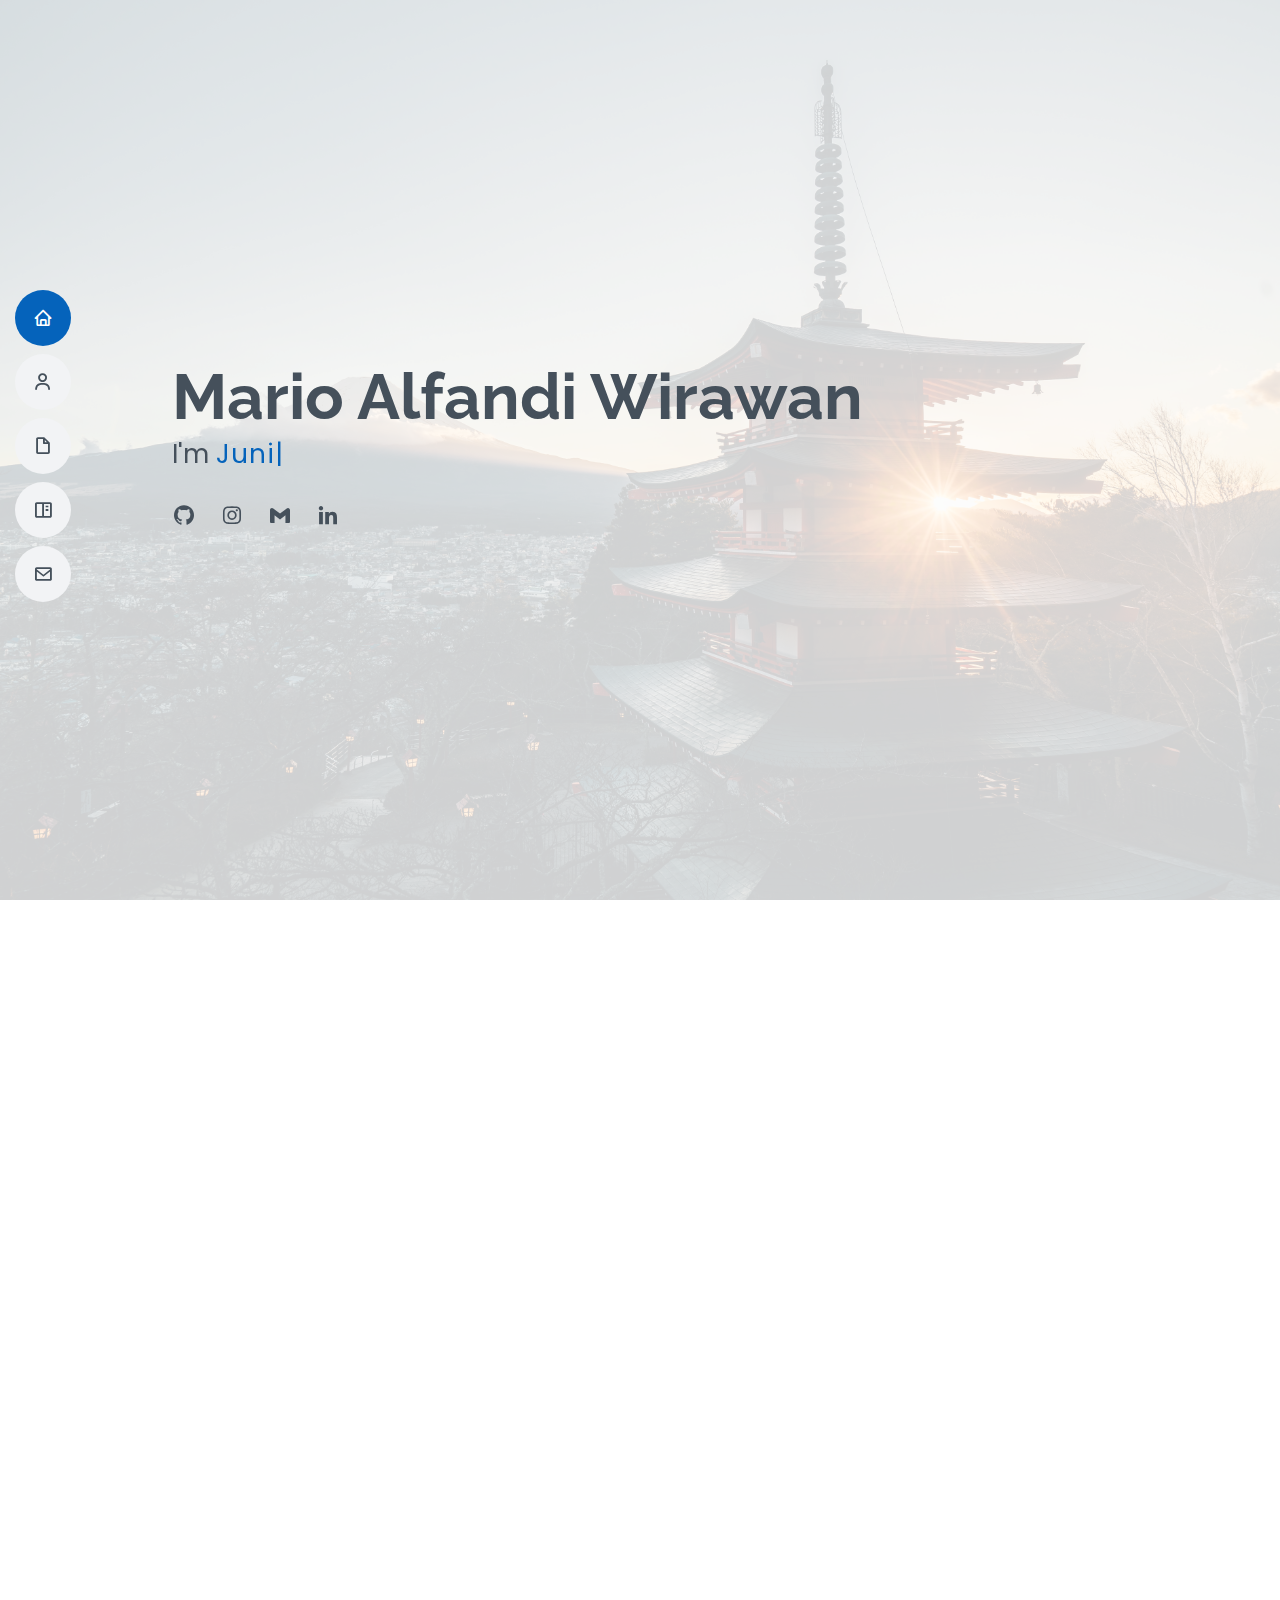
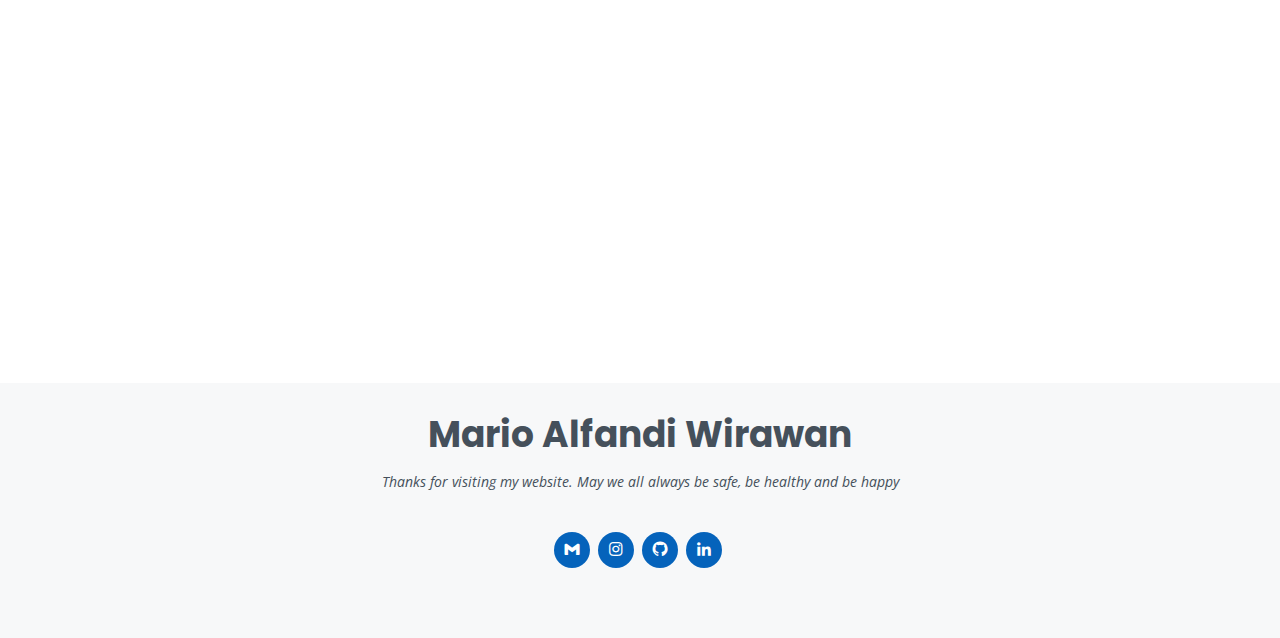
<file: www/index.html>
<!DOCTYPE html>
<html lang="en">
  <head>
    <meta charset="utf-8" />
    <meta content="width=device-width, initial-scale=1.0" name="viewport" />

    <title>Mario's Portfolio</title>
    <meta content="" name="description" />
    <meta content="" name="keywords" />

    <!-- Favicons -->
    <link href="assets/img/favicon.png" rel="icon" />
    <link href="assets/img/apple-touch-icon.png" rel="apple-touch-icon" />

    <!-- Google Fonts -->
    <link href="https://fonts.googleapis.com/css?family=Open+Sans:300,300i,400,400i,600,600i,700,700i|Raleway:300,300i,400,400i,500,500i,600,600i,700,700i|Poppins:300,300i,400,400i,500,500i,600,600i,700,700i" rel="stylesheet" />

    <!-- Vendor CSS Files -->
    <link href="assets/vendor/aos/aos.css" rel="stylesheet" />
    <link href="assets/vendor/bootstrap/css/bootstrap.min.css" rel="stylesheet" />
    <link href="assets/vendor/bootstrap-icons/bootstrap-icons.css" rel="stylesheet" />
    <link href="assets/vendor/boxicons/css/boxicons.min.css" rel="stylesheet" />
    <link href="assets/vendor/glightbox/css/glightbox.min.css" rel="stylesheet" />
    <link href="assets/vendor/swiper/swiper-bundle.min.css" rel="stylesheet" />

    <!-- Template Main CSS File -->
    <link href="assets/css/style.css" rel="stylesheet" />

    <!-- =======================================================
  * Template Name: MyResume - v4.8.1
  * Template URL: https://bootstrapmade.com/free-html-bootstrap-template-my-resume/
  * Author: BootstrapMade.com
  * License: https://bootstrapmade.com/license/
  ======================================================== -->
  </head>

  <body>
    <!-- ======= Mobile nav toggle button ======= -->
    <!-- <button type="button" class="mobile-nav-toggle d-xl-none"><i class="bi bi-list mobile-nav-toggle"></i></button> -->
    <i class="bi bi-list mobile-nav-toggle d-xl-none"></i>
    <!-- ======= Header ======= -->
    <header id="header" class="d-flex flex-column justify-content-center">
      <nav id="navbar" class="navbar nav-menu">
        <ul>
          <li>
            <a href="#hero" class="nav-link scrollto active"><i class="bx bx-home"></i> <span>Home</span></a>
          </li>
          <li>
            <a href="#about" class="nav-link scrollto"><i class="bx bx-user"></i> <span>About</span></a>
          </li>
          <li>
            <a href="#resume" class="nav-link scrollto"><i class="bx bx-file-blank"></i> <span>Resume</span></a>
          </li>
          <li>
            <a href="#portfolio" class="nav-link scrollto"><i class="bx bx-book-content"></i> <span>Portfolio</span></a>
          </li>
          <!-- <li>
            <a href="#services" class="nav-link scrollto"><i class="bx bx-server"></i> <span>Services</span></a>
          </li> -->
          <li>
            <a href="#contact" class="nav-link scrollto"><i class="bx bx-envelope"></i> <span>Contact</span></a>
          </li>
        </ul>
      </nav>
      <!-- .nav-menu -->
    </header>
    <!-- End Header -->

    <!-- ======= Hero Section ======= -->
    <section id="hero" class="d-flex flex-column justify-content-center">
      <div class="container" data-aos="zoom-in" data-aos-delay="100">
        <h1>Mario Alfandi Wirawan</h1>
        <!-- <h4>Mario</h4> -->
        <p>I'm <span class="typed" data-typed-items="Junior Web Developer, Electrical Engineer"></span></p>
        <div class="social-links">
          <!-- <a href="#" class="twitter"><i class="bx bxl-twitter"></i></a> -->
          <a href="https://github.com/AlfandiMario" class="github" target="_blank" rel="noopener noreferrer"><i class="bx bxl-github" ></i></a>
          <a href="https://www.instagram.com/alfandi_mario/?hl=en" class="instagram" target="_blank" rel="noopener noreferrer"><i class="bx bxl-instagram"></i></a>
          <a href=mailto:"alfandimariow@gmail.com" class="gmail"><i class="bx bxl-gmail" target="_blank" rel="noopener noreferrer"></i></a>
          <a href="https://www.linkedin.com/in/mario-alfandi-wirawan-554054217/" class="linkedin" target="_blank" rel="noopener noreferrer"><i class="bx bxl-linkedin"></i></a>
        </div>
      </div>
    </section>
    <!-- End Hero -->

    <main id="main">
      <!-- ======= About Section ======= -->
      <section id="about" class="about">
        <div class="container" data-aos="fade-up">
          <div class="section-title">
            <h2>About</h2>
            <div class="flex">
              <img src="assets/img/profil2.jpg" class="img-fluid" alt="" style="border-radius: 100%; width: 25%" />
            </div>
            <div class="flex" style="margin-top: 3%">
              <p>
                I’m a 3rd year of Electrical Engineering student, specialized on Information and Communication Technology. Passionate entry level Web Developer and IoT (Internet of Things) Engineer so always excited to learn more and more.
              </p>
            </div>
            
          </div>
        </div>
      </section>

      <!-- ======= Skills Section ======= -->
      <!-- <section id="skills" class="skills section-bg">
        <div class="container" data-aos="fade-up">
          <div class="section-title">
            <h2>Skills</h2>
          </div>

          <div class="row skills-content">
            <div class="col-lg-6">
              <div class="progress">
                <span class="skill">HTML <i class="val">80%</i></span>
                <div class="progress-bar-wrap">
                  <div class="progress-bar" role="progressbar" aria-valuenow="80" aria-valuemin="0" aria-valuemax="100"></div>
                </div>
              </div>

              <div class="progress">
                <span class="skill">CSS <i class="val">75%</i></span>
                <div class="progress-bar-wrap">
                  <div class="progress-bar" role="progressbar" aria-valuenow="75" aria-valuemin="0" aria-valuemax="100"></div>
                </div>
              </div>

              <div class="progress">
                <span class="skill">JavaScript <i class="val">30%</i></span>
                <div class="progress-bar-wrap">
                  <div class="progress-bar" role="progressbar" aria-valuenow="30" aria-valuemin="0" aria-valuemax="100"></div>
                </div>
              </div>
            </div>

            <div class="col-lg-6">
              <div class="progress">
                <span class="skill">PHP (non OOP)<i class="val">70%</i></span>
                <div class="progress-bar-wrap">
                  <div class="progress-bar" role="progressbar" aria-valuenow="70" aria-valuemin="0" aria-valuemax="100"></div>
                </div>
              </div>

              <div class="progress">
                <span class="skill">Arduino IDE <i class="val">75%</i></span>
                <div class="progress-bar-wrap">
                  <div class="progress-bar" role="progressbar" aria-valuenow="80" aria-valuemin="0" aria-valuemax="100"></div>
                </div>
              </div>

              <div class="progress">
                <span class="skill">CorelDraw <i class="val">60%</i></span>
                <div class="progress-bar-wrap">
                  <div class="progress-bar" role="progressbar" aria-valuenow="55" aria-valuemin="0" aria-valuemax="100"></div>
                </div>
              </div>
            </div>
          </div>
        </div>
      </section> -->
      <!-- End Skills Section -->

      <!-- ======= Resume Section ======= -->
      <section id="resume" class="resume">
        <div class="container" data-aos="fade-up">
          <div class="section-title">
            <h2>Resume</h2>
          </div>

          <div class="row">
            <div class="col-lg-6">
              <h3 class="resume-title">Sumary</h3>
              <div class="resume-item pb-0">
                <h4>Mario Alfandi Wirawan</h4>
                <p><em></em></p>
                <ul>
                  <li>Surakarta, Indonesia</li>
                  <li>Age : 21</li>
                  <li style="font-style: italic">Long life learner</li>
                </ul>
              </div>

              <h3 class="resume-title">Education</h3>
              <div class="resume-item">
                <h4>Bachelor of Electrical Engineering</h4>
                <h5>2020 - Present</h5>
                <p><em>Sebelas Maret University</em></p>
                <p>Current GPA : 3.84 | Expected Graduation : 2024</p>
                <!-- <p>Major : Electrical Engineering</p>
                <p>Minor : Information and Communication Technology</p> -->
              </div>
              <div class="resume-item">
                <h4>SMA Negeri 1 Surakarta</h4>
                <h5>2017 - 2020</h5>
                <p><em>Surakarta</em></p>
                <p>Major : Mathematics and Science</p>
              </div>
              <h3 class="resume-title">Internship </h3>
              <div class="resume-item">
                <h4>Software Engineer Intern at PT. Indonesia Satu Tujuh</h4>
                <h5>Jan 2023 - Feb 2023</h5>
                <ul>
                  <li>Learn the process of developing mobile applications on Android and iOS with Flutter</li>
                  <li>Build Lane Detection System with Python and OpenCV</li>
                </ul>
              </div>
            </div>
            <div class="col-lg-6">
              <h3 class="resume-title">Project Experience</h3>
              <div class="resume-item">
                <h4>Smart Electrical Scooter Sebelas Maret (ESCOMAR)</h4>
                <h5>March - July 2022</h5>
                <p><em>Sebelas Maret University, Surakarta</em></p>
                <ul>
                  <li>Lead in the design, development, and implementation of the web-based monitoring system (Full Stack)</li>
                  <li>Research, design, and build electronics and IoT (Internet of Things) parts</li>
                  <!-- <li></li> -->
                </ul>
              </div>
              <div class="resume-item">
                <h4>UNS Care (Telemedicine)</h4>
                <h5>June - Aug 2022</h5>
                <p><em>Sebelas Maret University, Surakarta</em></p>
                <ul>
                  <li>Developed the website display (Front End)</li>
                  <li>Testing the UI / UX (User Interface and User Experience) of website</li>
                </ul>
              </div>
            </div>
          </div>
        </div>
      </section>
      <!-- End Resume Section -->

      <!-- ======= Portfolio Section ======= -->
      <section id="portfolio" class="portfolio section-bg">
        <div class="container" data-aos="fade-up">
          <div class="section-title">
            <h2>Recent Project</h2>
          </div>

          <div class="row">
            <div class="col-lg-12 d-flex justify-content-center" data-aos="fade-up" data-aos-delay="100">
              <ul id="portfolio-flters">
                <li data-filter="*" class="filter-active">All</li>
                <!-- <li data-filter=".filter-app">App</li> -->
                <li data-filter=".filter-card">Microcontroller</li>
                <li data-filter=".filter-web">Web</li>
              </ul>
            </div>
          </div>

          <div class="row portfolio-container" data-aos="fade-up" data-aos-delay="200">
            
            <div class="col-lg-4 col-md-6 portfolio-item filter-web">
              <div class="portfolio-wrap">
                <img src="assets/img/portfolio/escomar0.png" class="img-fluid" alt=""/>
                <div class="portfolio-info">
                  <a href="portfolio-details.html" class="portfolio-details-lightbox" data-glightbox="type: external"><h4>ESCOMAR (Smart Electrical Scooter)</h4></a>
                  <p>Web Monitoring</p>
                  <div class="portfolio-links">
                    <a href="assets\img\portfolio\escomar0.png" data-gallery="portfolioGallery" class="portfolio-lightbox" title=""><i class="bx bx-plus"></i></a>
                    <!-- <a href="portfolio-details.html" class="portfolio-details-lightbox" data-glightbox="type: external" title="Portfolio Details"><i class="bx bx-link"></i></a> -->
                  </div>
                </div>
              </div>
            </div>


            <div class="col-lg-4 col-md-6 portfolio-item filter-card">
              <div class="portfolio-wrap">
                <img src="assets/img/portfolio/catfeeder.png" class="img-fluid" alt=""  />
                <div class="portfolio-info">
                  <a href="portfolio-details2.html" class="portfolio-details-lightbox" data-glightbox="type: external"><h4>Automatic Cat Feeder</h4></a>
                  <p>Embedded System</p>
                  <p></p>
                  <div class="portfolio-links">
                    <a href="assets/img/portfolio/catfeeder.png" data-gallery="portfolioGallery" class="portfolio-lightbox" title=""><i class="bx bx-plus"></i></a>
                    <!-- <a href="portfolio-details2.html" class="portfolio-details-lightbox" data-glightbox="type: external" title="Portfolio Details 2"><i class="bx bx-link"></i></a> -->
                  </div>
                </div>
              </div>
            </div>

            <div class="col-lg-4 col-md-6 portfolio-item filter-card">
              <div class="portfolio-wrap">
                <img src="assets/img/portfolio/sebrang1.png" class="img-fluid" alt="" />
                <div class="portfolio-info">
                  <a href="portfolio-details3.html" class="portfolio-details-lightbox" data-glightbox="type: external"><h4>Sistem Penyeberangan Jalan Ramah Difabel dan Lansia</h4></a>
                  <p>Embedded System</p>
                  <div class="portfolio-links">
                    <a href="assets/img/portfolio/sebrang1.png" data-gallery="portfolioGallery" class="portfolio-lightbox" title=""><i class="bx bx-plus"></i></a>
                    <!-- <a href="portfolio-details3.html" class="portfolio-details-lightbox" data-glightbox="type: external" title="Portfolio Details 2"><i class="bx bx-link"></i></a> -->
                  </div>
                </div>
              </div>
            </div>

            <!-- <div class="col-lg-4 col-md-6 portfolio-item filter-card">
              <div class="portfolio-wrap">
                <img src="assets/img/portfolio/portfolio-4.jpg" class="img-fluid" alt="" />
                <div class="portfolio-info">
                  <h4>Card 2</h4>
                  <p>Card</p>
                  <div class="portfolio-links">
                    <a href="assets/img/portfolio/portfolio-4.jpg" data-gallery="portfolioGallery" class="portfolio-lightbox" title="Card 2"><i class="bx bx-plus"></i></a>
                    <a href="portfolio-details2.html" class="portfolio-details-lightbox" data-glightbox="type: external" title="Portfolio Details"><i class="bx bx-link"></i></a>
                  </div>
                </div>
              </div>
            </div> -->

            

          </div>
        </div>
      </section>
      <!-- End Portfolio Section -->

      <!-- ======= Contact Section ======= -->
      <section id="contact" class="contact">
        <div class="container" data-aos="fade-up">
          <div class="section-title">
            <h2>Contact</h2>
          </div>
          <div class="row mt-1">
            <div class="col-lg-4">
              <div class="info">
                  <div class="address">
                    <i class="bi bi-geo-alt"></i>
                    <h4>Location:</h4>
                    <p>Sukoharjo, Indonesia</p>
                  </div>

                  <div class="email">
                    <i class="bi bi-envelope"></i>
                    <h4>Email:</h4>
                    <p>alfandimariow@gmail.com</p>
                  </div>

                  <div class="phone">
                    <i class="bi bi-phone"></i>
                    <h4>Call:</h4>
                    <p>+62 895-634-634-751</p>
                  </div>
              </div>
            </div>
          </div>
        </div>
      </section>
      <!-- End Contact Section -->
    </main>
    <!-- End #main -->

    <!-- ======= Footer ======= -->
    <footer id="footer">
      <div class="container">
        <h3>Mario Alfandi Wirawan</h3>
        <p>Thanks for visiting my website. May we all always be safe, be healthy and be happy</p>
        <div class="social-links">
          <a href=mailto:"alfandimariow@gmail.com" class="gmail"><i class="bx bxl-gmail"></i></a>
          <a href="https://www.instagram.com/alfandi_mario/?hl=en" class="instagram"><i class="bx bxl-instagram"></i></a>
          <a href="https://github.com/AlfandiMario" class="github"><i class="bx bxl-github"></i></a>
          <a href="https://www.linkedin.com/in/mario-alfandi-wirawan-554054217/" class="linkedin"><i class="bx bxl-linkedin"></i></a>
        </div>
      </div>
    </footer>
    <!-- End Footer -->

    <div id="preloader"></div>
    <a href="#" class="back-to-top d-flex align-items-center justify-content-center"><i class="bi bi-arrow-up-short"></i></a>

    <!-- Vendor JS Files -->
    <script src="assets/vendor/purecounter/purecounter_vanilla.js"></script>
    <script src="assets/vendor/aos/aos.js"></script>
    <script src="assets/vendor/bootstrap/js/bootstrap.bundle.min.js"></script>
    <script src="assets/vendor/glightbox/js/glightbox.min.js"></script>
    <script src="assets/vendor/isotope-layout/isotope.pkgd.min.js"></script>
    <script src="assets/vendor/swiper/swiper-bundle.min.js"></script>
    <script src="assets/vendor/typed.js/typed.min.js"></script>
    <script src="assets/vendor/waypoints/noframework.waypoints.js"></script>
    <script src="assets/vendor/php-email-form/validate.js"></script>

    <!-- Template Main JS File -->
    <script src="assets/js/main.js"></script>
  </body>
</html>
</file>
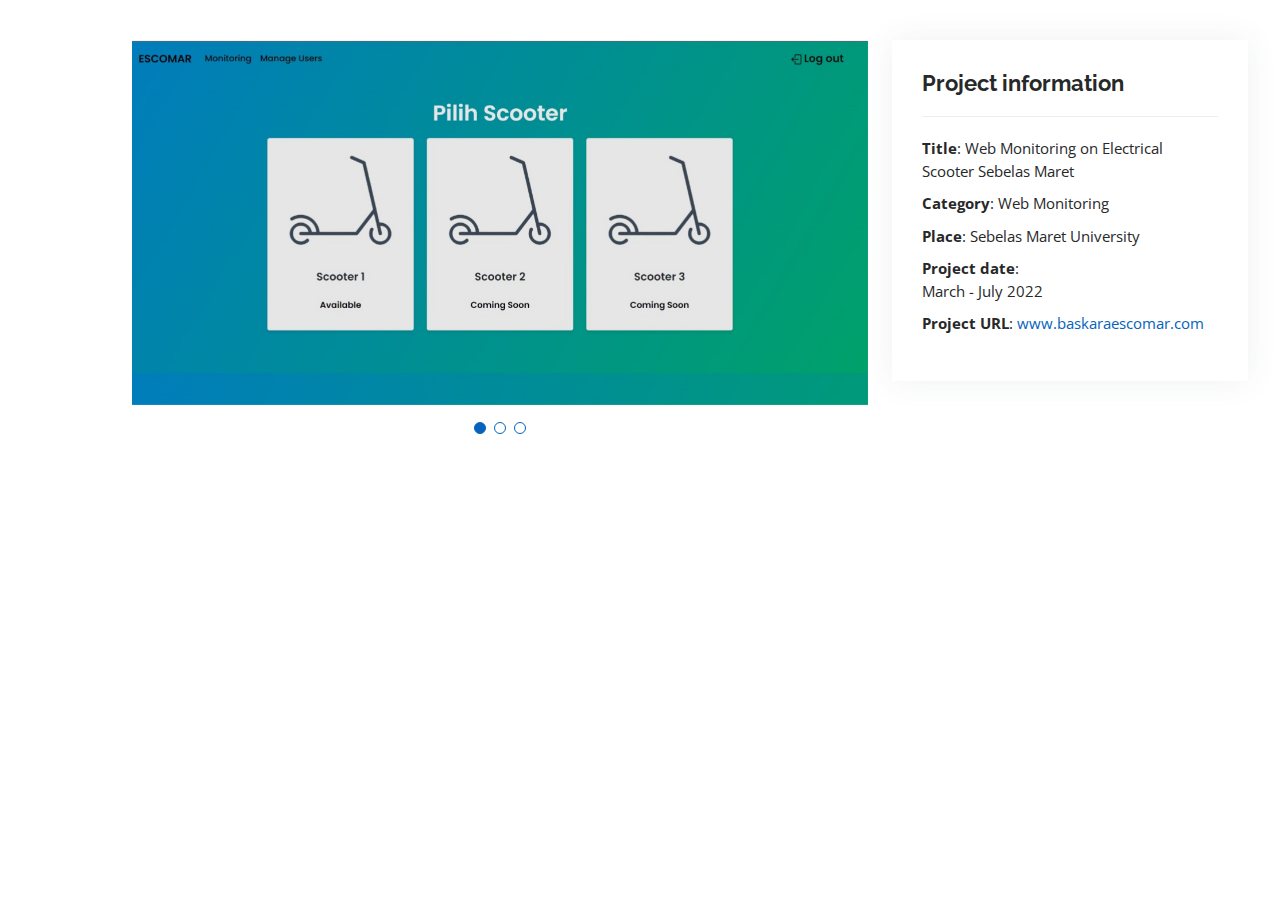
<file: www/portfolio-details.html>
<!DOCTYPE html>
<html lang="en">
  <head>
    <meta charset="utf-8" />
    <meta content="width=device-width, initial-scale=1.0" name="viewport" />

    <title>Portfolio Details - Personal Bootstrap Template</title>
    <meta content="" name="description" />
    <meta content="" name="keywords" />

    <!-- Favicons -->
    <link href="assets/img/favicon.png" rel="icon" />
    <link href="assets/img/apple-touch-icon.png" rel="apple-touch-icon" />

    <!-- Google Fonts -->
    <link href="https://fonts.googleapis.com/css?family=Open+Sans:300,300i,400,400i,600,600i,700,700i|Raleway:300,300i,400,400i,500,500i,600,600i,700,700i|Poppins:300,300i,400,400i,500,500i,600,600i,700,700i" rel="stylesheet" />

    <!-- Vendor CSS Files -->
    <link href="assets/vendor/aos/aos.css" rel="stylesheet" />
    <link href="assets/vendor/bootstrap/css/bootstrap.min.css" rel="stylesheet" />
    <link href="assets/vendor/bootstrap-icons/bootstrap-icons.css" rel="stylesheet" />
    <link href="assets/vendor/boxicons/css/boxicons.min.css" rel="stylesheet" />
    <link href="assets/vendor/glightbox/css/glightbox.min.css" rel="stylesheet" />
    <link href="assets/vendor/swiper/swiper-bundle.min.css" rel="stylesheet" />

    <!-- Template Main CSS File -->
    <link href="assets/css/style.css" rel="stylesheet" />
  </head>

  <body>
    <main id="main">
      <!-- ======= Portfolio Details Section ======= -->
      <section id="portfolio-details" class="portfolio-details">
        <div class="container">
          <div class="row gy-4">
            <div class="col-lg-8">
              <div class="portfolio-details-slider swiper">
                <div class="swiper-wrapper align-items-center">
                  <div class="swiper-slide">
                    <img src="assets/img/portfolio/escomar1.jpeg" alt="" />
                  </div>

                  <div class="swiper-slide">
                    <img src="assets/img/portfolio/escomar2.jpeg" alt="" />
                  </div>

                  <div class="swiper-slide">
                    <img src="assets/img/portfolio/escomar3.jpeg" alt="" />
                  </div>
                </div>
                <div class="swiper-pagination"></div>
              </div>
            </div>

            <div class="col-lg-4">
              <div class="portfolio-info">
                <h3>Project information</h3>
                <ul>
                  <li><strong>Title</strong>: Web Monitoring on Electrical Scooter Sebelas Maret</li>
                  <li><strong>Category</strong>: Web Monitoring</li>
                  <li><strong>Place</strong>: Sebelas Maret University</li>
                  <li><strong>Project date</strong>:</li>
                  March - July 2022
                  <li><strong>Project URL</strong>: <a href="www.baskaraescomar.com">www.baskaraescomar.com</a></li>
                </ul>
              </div>
            </div>
          </div>
        </div>
      </section>
      <!-- End Portfolio Details Section -->
    </main>
    <!-- End #main -->

    <div id="preloader"></div>
    <a href="#" class="back-to-top d-flex align-items-center justify-content-center"><i class="bi bi-arrow-up-short"></i></a>

    <!-- Vendor JS Files -->
    <script src="assets/vendor/purecounter/purecounter_vanilla.js"></script>
    <script src="assets/vendor/aos/aos.js"></script>
    <script src="assets/vendor/bootstrap/js/bootstrap.bundle.min.js"></script>
    <script src="assets/vendor/glightbox/js/glightbox.min.js"></script>
    <script src="assets/vendor/isotope-layout/isotope.pkgd.min.js"></script>
    <script src="assets/vendor/swiper/swiper-bundle.min.js"></script>
    <script src="assets/vendor/typed.js/typed.min.js"></script>
    <script src="assets/vendor/waypoints/noframework.waypoints.js"></script>
    <script src="assets/vendor/php-email-form/validate.js"></script>

    <!-- Template Main JS File -->
    <script src="assets/js/main.js"></script>
  </body>
</html>
</file>
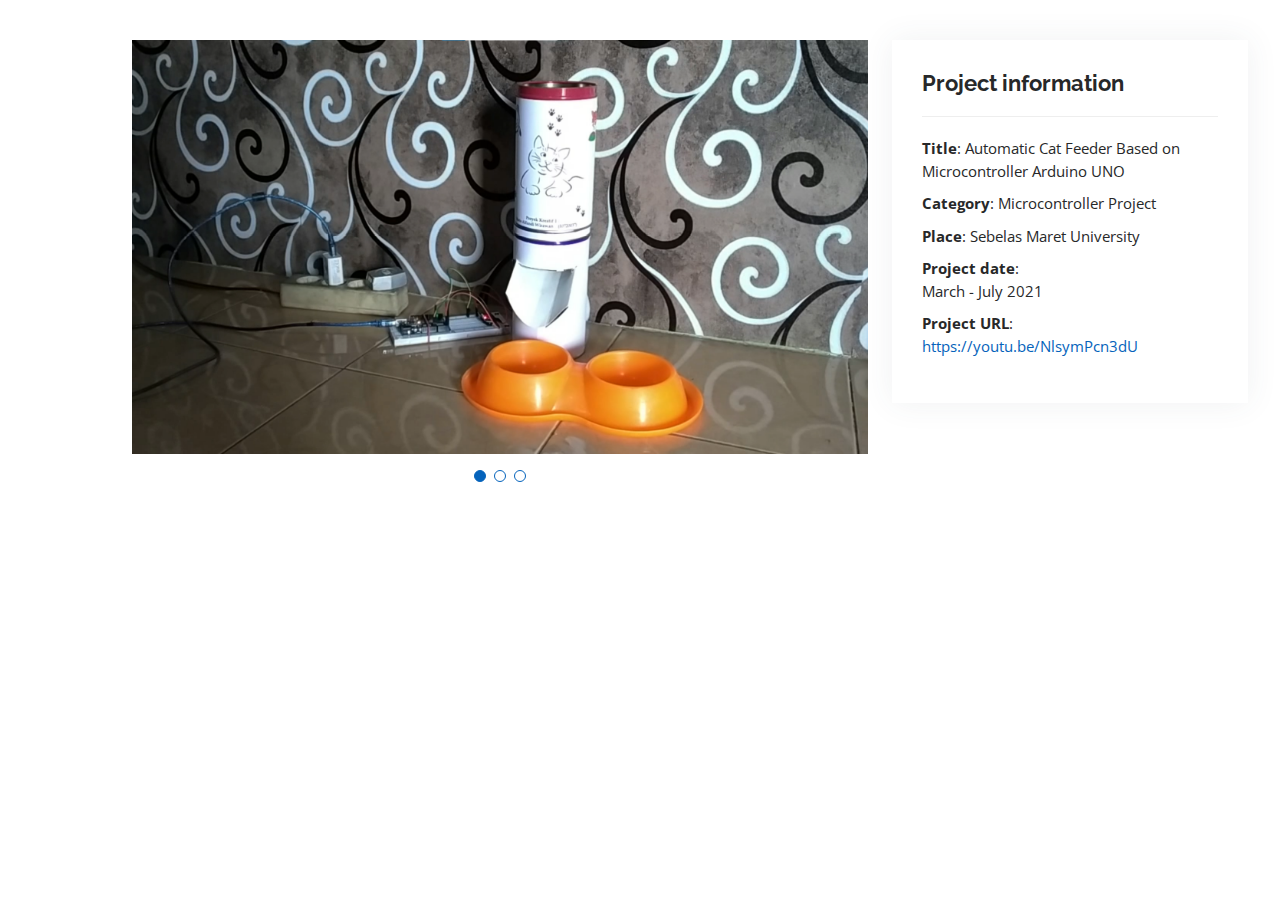
<file: www/portfolio-details2.html>
<!DOCTYPE html>
<html lang="en">
  <head>
    <meta charset="utf-8" />
    <meta content="width=device-width, initial-scale=1.0" name="viewport" />

    <title>Portfolio Details 2 - Personal Bootstrap Template</title>
    <meta content="" name="description" />
    <meta content="" name="keywords" />

    <!-- Favicons -->
    <link href="assets/img/favicon.png" rel="icon" />
    <link href="assets/img/apple-touch-icon.png" rel="apple-touch-icon" />

    <!-- Google Fonts -->
    <link href="https://fonts.googleapis.com/css?family=Open+Sans:300,300i,400,400i,600,600i,700,700i|Raleway:300,300i,400,400i,500,500i,600,600i,700,700i|Poppins:300,300i,400,400i,500,500i,600,600i,700,700i" rel="stylesheet" />

    <!-- Vendor CSS Files -->
    <link href="assets/vendor/aos/aos.css" rel="stylesheet" />
    <link href="assets/vendor/bootstrap/css/bootstrap.min.css" rel="stylesheet" />
    <link href="assets/vendor/bootstrap-icons/bootstrap-icons.css" rel="stylesheet" />
    <link href="assets/vendor/boxicons/css/boxicons.min.css" rel="stylesheet" />
    <link href="assets/vendor/glightbox/css/glightbox.min.css" rel="stylesheet" />
    <link href="assets/vendor/swiper/swiper-bundle.min.css" rel="stylesheet" />

    <!-- Template Main CSS File -->
    <link href="assets/css/style.css" rel="stylesheet" />

    <!-- =======================================================
  * Template Name: MyResume - v4.8.1
  * Template URL: https://bootstrapmade.com/free-html-bootstrap-template-my-resume/
  * Author: BootstrapMade.com
  * License: https://bootstrapmade.com/license/
  ======================================================== -->
  </head>

  <body>
    <main id="main">
      <!-- ======= Portfolio Details Section ======= -->
      <section id="portfolio-details" class="portfolio-details">
        <div class="container">
          <div class="row gy-4">
            <div class="col-lg-8">
              <div class="portfolio-details-slider swiper">
                <div class="swiper-wrapper align-items-center">
                  <div class="swiper-slide">
                    <img src="assets/img/portfolio/catfeeder2.png" alt="" />
                  </div>

                  <div class="swiper-slide">
                    <img src="assets/img/portfolio/catfeeder0.JPG" alt="" />
                  </div>

                  <div class="swiper-slide">
                    <img src="assets/img/portfolio/catfeeder3.png" alt="" />
                  </div>
                </div>
                <div class="swiper-pagination"></div>
              </div>
            </div>

            <div class="col-lg-4">
              <div class="portfolio-info">
                <h3>Project information</h3>
                <ul>
                  <li><strong>Title</strong>: Automatic Cat Feeder Based on Microcontroller Arduino UNO</li>
                  <li><strong>Category</strong>: Microcontroller Project</li>
                  <li><strong>Place</strong>: Sebelas Maret University</li>
                  <li><strong>Project date</strong>:</li>
                  March - July 2021
                  <li><strong>Project URL</strong>: <a href="https://youtu.be/NlsymPcn3dU">https://youtu.be/NlsymPcn3dU</a></li>
                </ul>
              </div>
              <!-- <div class="portfolio-description">
                <h2>This is an example of portfolio detail</h2>
                <p>
                  Autem ipsum nam porro corporis rerum. Quis eos dolorem eos itaque inventore commodi labore quia quia. Exercitationem repudiandae officiis neque suscipit non officia eaque itaque enim. Voluptatem officia accusantium
                  nesciunt est omnis tempora consectetur dignissimos. Sequi nulla at esse enim cum deserunt eius.
                </p>
              </div> -->
            </div>
          </div>
        </div>
      </section>
      <!-- End Portfolio Details Section -->
    </main>
    <!-- End #main -->

    <div id="preloader"></div>
    <a href="#" class="back-to-top d-flex align-items-center justify-content-center"><i class="bi bi-arrow-up-short"></i></a>

    <!-- Vendor JS Files -->
    <script src="assets/vendor/purecounter/purecounter_vanilla.js"></script>
    <script src="assets/vendor/aos/aos.js"></script>
    <script src="assets/vendor/bootstrap/js/bootstrap.bundle.min.js"></script>
    <script src="assets/vendor/glightbox/js/glightbox.min.js"></script>
    <script src="assets/vendor/isotope-layout/isotope.pkgd.min.js"></script>
    <script src="assets/vendor/swiper/swiper-bundle.min.js"></script>
    <script src="assets/vendor/typed.js/typed.min.js"></script>
    <script src="assets/vendor/waypoints/noframework.waypoints.js"></script>
    <script src="assets/vendor/php-email-form/validate.js"></script>

    <!-- Template Main JS File -->
    <script src="assets/js/main.js"></script>
  </body>
</html>
</file>
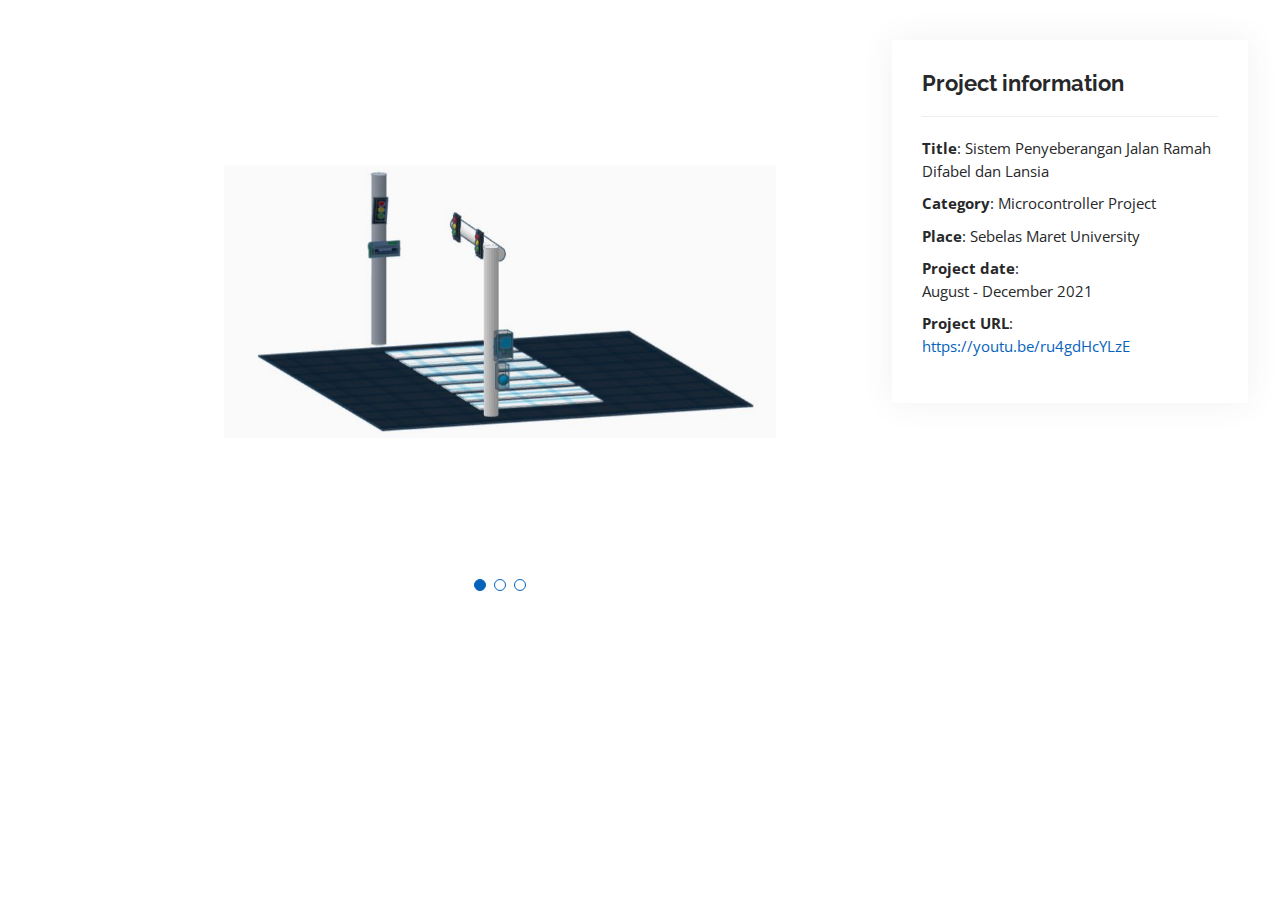
<file: www/portfolio-details3.html>
<!DOCTYPE html>
<html lang="en">
  <head>
    <meta charset="utf-8" />
    <meta content="width=device-width, initial-scale=1.0" name="viewport" />

    <title>Portfolio Details 2 - Personal Bootstrap Template</title>
    <meta content="" name="description" />
    <meta content="" name="keywords" />

    <!-- Favicons -->
    <link href="assets/img/favicon.png" rel="icon" />
    <link href="assets/img/apple-touch-icon.png" rel="apple-touch-icon" />

    <!-- Google Fonts -->
    <link href="https://fonts.googleapis.com/css?family=Open+Sans:300,300i,400,400i,600,600i,700,700i|Raleway:300,300i,400,400i,500,500i,600,600i,700,700i|Poppins:300,300i,400,400i,500,500i,600,600i,700,700i" rel="stylesheet" />

    <!-- Vendor CSS Files -->
    <link href="assets/vendor/aos/aos.css" rel="stylesheet" />
    <link href="assets/vendor/bootstrap/css/bootstrap.min.css" rel="stylesheet" />
    <link href="assets/vendor/bootstrap-icons/bootstrap-icons.css" rel="stylesheet" />
    <link href="assets/vendor/boxicons/css/boxicons.min.css" rel="stylesheet" />
    <link href="assets/vendor/glightbox/css/glightbox.min.css" rel="stylesheet" />
    <link href="assets/vendor/swiper/swiper-bundle.min.css" rel="stylesheet" />
    <link href="https://cdn.jsdelivr.net/npm/bootstrap@5.0.2/dist/css/bootstrap.min.css" rel="stylesheet" integrity="sha384-EVSTQN3/azprG1Anm3QDgpJLIm9Nao0Yz1ztcQTwFspd3yD65VohhpuuCOmLASjC" crossorigin="anonymous" />

    <!-- Template Main CSS File -->
    <link href="assets/css/style.css" rel="stylesheet" />

    <!-- =======================================================
  * Template Name: MyResume - v4.8.1
  * Template URL: https://bootstrapmade.com/free-html-bootstrap-template-my-resume/
  * Author: BootstrapMade.com
  * License: https://bootstrapmade.com/license/
  ======================================================== -->
  </head>

  <body>
    <main id="main">
      <!-- ======= Portfolio Details Section ======= -->
      <section id="portfolio-details" class="portfolio-details">
        <div class="container">
          <div class="row gy-4">
            <div class="col-lg-8">
              <div class="portfolio-details-slider swiper">
                <div class="swiper-wrapper align-items-center">
                  <div class="swiper-slide">
                    <div class="d-flex justify-content-center"><img src="assets/img/portfolio/sebrang0.JPG" alt="" style="display: flex; align-content: center; width: 75%" /></div>
                  </div>

                  <div class="swiper-slide">
                    <div class="d-flex justify-content-center"><img src="assets/img/portfolio/sebrang2.jpg" alt="" style="display: flex; align-content: center; width: 40%" /></div>
                  </div>

                  <div class="swiper-slide">
                    <div class="d-flex justify-content-center"><img src="assets/img/portfolio/sebrang2.jpg" alt="" style="display: flex; align-content: center; width: 40%" /></div>
                  </div>
                </div>
                <div class="swiper-pagination"></div>
              </div>
            </div>

            <div class="col-lg-4">
              <div class="portfolio-info">
                <h3>Project information</h3>
                <ul>
                  <li><strong>Title</strong>: Sistem Penyeberangan Jalan Ramah Difabel dan Lansia</li>
                  <li><strong>Category</strong>: Microcontroller Project</li>
                  <li><strong>Place</strong>: Sebelas Maret University</li>
                  <li><strong>Project date</strong>:</li>
                  August - December 2021
                  <li><strong>Project URL</strong>: <a href="https://youtu.be/ru4gdHcYLzE">https://youtu.be/ru4gdHcYLzE</a></li>
                </ul>
              </div>
              <!-- <div class="portfolio-description">
                <h2>This is an example of portfolio detail</h2>
                <p>
                  Autem ipsum nam porro corporis rerum. Quis eos dolorem eos itaque inventore commodi labore quia quia. Exercitationem repudiandae officiis neque suscipit non officia eaque itaque enim. Voluptatem officia accusantium
                  nesciunt est omnis tempora consectetur dignissimos. Sequi nulla at esse enim cum deserunt eius.
                </p>
              </div> -->
            </div>
          </div>
        </div>
      </section>
      <!-- End Portfolio Details Section -->
    </main>
    <!-- End #main -->

    <div id="preloader"></div>
    <a href="#" class="back-to-top d-flex align-items-center justify-content-center"><i class="bi bi-arrow-up-short"></i></a>

    <!-- Vendor JS Files -->
    <script src="assets/vendor/purecounter/purecounter_vanilla.js"></script>
    <script src="assets/vendor/aos/aos.js"></script>
    <script src="assets/vendor/bootstrap/js/bootstrap.bundle.min.js"></script>
    <script src="assets/vendor/glightbox/js/glightbox.min.js"></script>
    <script src="assets/vendor/isotope-layout/isotope.pkgd.min.js"></script>
    <script src="assets/vendor/swiper/swiper-bundle.min.js"></script>
    <script src="assets/vendor/typed.js/typed.min.js"></script>
    <script src="assets/vendor/waypoints/noframework.waypoints.js"></script>
    <script src="assets/vendor/php-email-form/validate.js"></script>

    <!-- Template Main JS File -->
    <script src="assets/js/main.js"></script>
  </body>
</html>
</file>
<file: www/assets/css/style.css>
/**
* Template Name: MyResume - v4.8.1
* Template URL: https://bootstrapmade.com/free-html-bootstrap-template-my-resume/
* Author: BootstrapMade.com
* License: https://bootstrapmade.com/license/
*/

/*--------------------------------------------------------------
# General
--------------------------------------------------------------*/
body {
  font-family: "Open Sans", sans-serif;
  color: #272829;
}

a {
  color: #0563bb;
  text-decoration: none;
}

a:hover {
  color: #067ded;
  text-decoration: none;
}

h1,
h2,
h3,
h4,
h5,
h6 {
  font-family: "Raleway", sans-serif;
}

/*--------------------------------------------------------------
# Back to top button
--------------------------------------------------------------*/
.back-to-top {
  position: fixed;
  visibility: hidden;
  opacity: 0;
  right: 15px;
  bottom: 15px;
  z-index: 996;
  background: #0563bb;
  width: 40px;
  height: 40px;
  border-radius: 50px;
  transition: all 0.4s;
}

.back-to-top i {
  font-size: 28px;
  color: #fff;
  line-height: 0;
}

.back-to-top:hover {
  background: #0678e3;
  color: #fff;
}

.back-to-top.active {
  visibility: visible;
  opacity: 1;
}

/*--------------------------------------------------------------
# Preloader
--------------------------------------------------------------*/
#preloader {
  position: fixed;
  top: 0;
  left: 0;
  right: 0;
  bottom: 0;
  z-index: 9999;
  overflow: hidden;
  background: #fff;
}

#preloader:before {
  content: "";
  position: fixed;
  top: calc(50% - 30px);
  left: calc(50% - 30px);
  border: 6px solid #0563bb;
  border-top-color: #fff;
  border-bottom-color: #fff;
  border-radius: 50%;
  width: 60px;
  height: 60px;
  -webkit-animation: animate-preloader 1s linear infinite;
  animation: animate-preloader 1s linear infinite;
}

@-webkit-keyframes animate-preloader {
  0% {
    transform: rotate(0deg);
  }

  100% {
    transform: rotate(360deg);
  }
}

@keyframes animate-preloader {
  0% {
    transform: rotate(0deg);
  }

  100% {
    transform: rotate(360deg);
  }
}

/*--------------------------------------------------------------
# Disable aos animation delay on mobile devices
--------------------------------------------------------------*/
@media screen and (max-width: 768px) {
  [data-aos-delay] {
    transition-delay: 0 !important;
  }
}

/*--------------------------------------------------------------
# Header
--------------------------------------------------------------*/
#header {
  position: fixed;
  top: 0;
  left: 0;
  bottom: 0;
  z-index: 9997;
  transition: all 0.5s;
  padding: 15px;
  overflow-y: auto;
}

@media (max-width: 992px) {
  #header {
    width: 300px;
    background: #fff;
    border-right: 1px solid #e6e9ec;
    left: -300px;
  }
}

@media (min-width: 992px) {
  #main {
    margin-left: 100px;
  }
}

/*--------------------------------------------------------------
# Navigation Menu
--------------------------------------------------------------*/
/**
* Desktop Navigation 
*/
.nav-menu {
  padding: 0;
  display: block;
}

.nav-menu * {
  margin: 0;
  padding: 0;
  list-style: none;
}

.nav-menu > ul > li {
  position: relative;
  white-space: nowrap;
}

.nav-menu a,
.nav-menu a:focus {
  display: flex;
  align-items: center;
  color: #45505b;
  padding: 10px 18px;
  margin-bottom: 8px;
  transition: 0.3s;
  font-size: 15px;
  border-radius: 50px;
  background: #f2f3f5;
  height: 56px;
  width: 100%;
  overflow: hidden;
  transition: 0.3s;
}

.nav-menu a i,
.nav-menu a:focus i {
  font-size: 20px;
}

.nav-menu a span,
.nav-menu a:focus span {
  padding: 0 5px 0 7px;
  color: #45505b;
}

@media (min-width: 992px) {
  .nav-menu a,
  .nav-menu a:focus {
    width: 56px;
  }

  .nav-menu a span,
  .nav-menu a:focus span {
    display: none;
    color: #fff;
  }
}

.nav-menu a:hover,
.nav-menu .active,
.nav-menu .active:focus,
.nav-menu li:hover > a {
  color: #fff;
  background: #0563bb;
}

.nav-menu a:hover span,
.nav-menu .active span,
.nav-menu .active:focus span,
.nav-menu li:hover > a span {
  color: #fff;
}

.nav-menu a:hover,
.nav-menu li:hover > a {
  width: 100%;
  color: #fff;
}

.nav-menu a:hover span,
.nav-menu li:hover > a span {
  display: block;
}

/**
* Mobile Navigation 
*/
.mobile-nav-toggle {
  position: fixed;
  right: 10px;
  top: 10px;
  z-index: 9998;
  border: 0;
  background: none;
  font-size: 28px;
  transition: all 0.4s;
  outline: none !important;
  line-height: 0;
  cursor: pointer;
  border-radius: 50px;
  padding: 5px;
}

.mobile-nav-toggle i {
  color: #45505b;
}

.mobile-nav-active {
  overflow: hidden;
}

.mobile-nav-active #header {
  left: 0;
}

.mobile-nav-active .mobile-nav-toggle {
  color: #fff;
  background-color: #0563bb;
}

/*--------------------------------------------------------------
# Hero Section
--------------------------------------------------------------*/
#hero {
  width: 100%;
  height: 100vh;
  background: url("../img/begron.jpg") top right no-repeat;
  background-size: cover;
  position: relative;
}

@media (min-width: 992px) {
  #hero {
    padding-left: 160px;
  }
}

#hero:before {
  content: "";
  background: rgba(255, 255, 255, 0.8);
  position: absolute;
  bottom: 0;
  top: 0;
  left: 0;
  right: 0;
}

#hero h1 {
  margin: 0;
  font-size: 64px;
  font-weight: 700;
  line-height: 56px;
  color: #45505b;
}

#hero h4 {
  margin: 10px 0 0 0;
  font-size: 36px;
  font-weight: 700;
  line-height: 56px;
  color: #45505bcc;
}

#hero p {
  color: #45505b;
  margin: 10px 0 0 0;
  font-size: 26px;
  font-family: "Poppins", sans-serif;
}

#hero p span {
  color: #0563bb;
  letter-spacing: 1px;
}

#hero .social-links {
  margin-top: 30px;
}

#hero .social-links a {
  font-size: 24px;
  display: inline-block;
  color: #45505b;
  line-height: 1;
  margin-right: 20px;
  transition: 0.3s;
}

#hero .social-links a:hover {
  color: #0563bb;
}

@media (max-width: 992px) {
  #hero {
    text-align: center;
  }

  #hero h1 {
    font-size: 32px;
    line-height: 36px;
  }

  #hero p {
    margin-top: 10px;
    font-size: 20px;
    line-height: 24px;
  }
}

/*--------------------------------------------------------------
# Sections General
--------------------------------------------------------------*/
section {
  padding: 60px 0;
  overflow: hidden;
}

.section-title {
  text-align: center;
  padding-bottom: 30px;
}

.section-title h2 {
  font-size: 32px;
  font-weight: bold;
  text-transform: uppercase;
  margin-bottom: 20px;
  padding-bottom: 20px;
  position: relative;
  color: #45505b;
}

.section-title h2::before {
  content: "";
  position: absolute;
  display: block;
  width: 120px;
  height: 1px;
  background: #ddd;
  bottom: 1px;
  left: calc(50% - 60px);
}

.section-title h2::after {
  content: "";
  position: absolute;
  display: block;
  width: 40px;
  height: 3px;
  background: #0563bb;
  bottom: 0;
  left: calc(50% - 20px);
}

.section-title p {
  margin-bottom: 0;
}

/*--------------------------------------------------------------
# About
--------------------------------------------------------------*/
.about .content h3 {
  font-weight: 700;
  font-size: 26px;
  color: #728394;
}

.about .content ul {
  list-style: none;
  padding: 0;
}

.about .content ul li {
  margin-bottom: 20px;
  display: flex;
  align-items: center;
}

.about .content ul strong {
  margin-right: 10px;
}

.about .content ul i {
  font-size: 16px;
  margin-right: 5px;
  color: #0563bb;
  line-height: 0;
}

.about .content p:last-child {
  margin-bottom: 0;
}

/*--------------------------------------------------------------
# Facts
--------------------------------------------------------------*/
.facts .count-box {
  padding: 30px 30px 25px 30px;
  margin-top: 30px;
  width: 100%;
  position: relative;
  text-align: center;
  background: #fff;
}

.facts .count-box i {
  position: absolute;
  top: -25px;
  left: 50%;
  transform: translateX(-50%);
  font-size: 24px;
  background: #0563bb;
  color: #fff;
  border-radius: 50px;
  display: inline-flex;
  align-items: center;
  justify-content: center;
  width: 48px;
  height: 48px;
}

.facts .count-box span {
  font-size: 36px;
  display: block;
  font-weight: 600;
  color: #011426;
}

.facts .count-box p {
  padding: 0;
  margin: 0;
  font-family: "Raleway", sans-serif;
  font-size: 14px;
}

/*--------------------------------------------------------------
# Akills
--------------------------------------------------------------*/
.skills .progress {
  height: 60px;
  display: block;
  background: none;
  border-radius: 0;
}

.skills .progress .skill {
  padding: 10px 0;
  margin: 0;
  text-transform: uppercase;
  display: block;
  font-weight: 600;
  font-family: "Poppins", sans-serif;
  color: #45505b;
}

.skills .progress .skill .val {
  float: right;
  font-style: normal;
}

.skills .progress-bar-wrap {
  background: #f2f3f5;
}

.skills .progress-bar {
  width: 1px;
  height: 10px;
  transition: 0.9s;
  background-color: #0563bb;
}

/*--------------------------------------------------------------
# Resume
--------------------------------------------------------------*/
.resume .resume-title {
  font-size: 26px;
  font-weight: 700;
  margin-top: 20px;
  margin-bottom: 20px;
  color: #45505b;
}

.resume .resume-item {
  padding: 0 0 20px 20px;
  margin-top: -2px;
  border-left: 2px solid #0563bb;
  position: relative;
}

.resume .resume-item h4 {
  line-height: 18px;
  font-size: 18px;
  font-weight: 600;
  text-transform: uppercase;
  font-family: "Poppins", sans-serif;
  color: #0563bb;
  margin-bottom: 10px;
}

.resume .resume-item h5 {
  font-size: 16px;
  background: #f7f8f9;
  padding: 5px 15px;
  display: inline-block;
  font-weight: 600;
  margin-bottom: 10px;
}

.resume .resume-item ul {
  padding-left: 20px;
}

.resume .resume-item ul li {
  padding-bottom: 10px;
}

.resume .resume-item:last-child {
  padding-bottom: 0;
}

.resume .resume-item::before {
  content: "";
  position: absolute;
  width: 16px;
  height: 16px;
  border-radius: 50px;
  left: -9px;
  top: 0;
  background: #fff;
  border: 2px solid #0563bb;
}

/*--------------------------------------------------------------
# Portfolio
--------------------------------------------------------------*/
.portfolio .portfolio-item {
  margin-bottom: 30px;
}

.portfolio #portfolio-flters {
  padding: 0;
  margin: 0 auto 25px auto;
  list-style: none;
  text-align: center;
  background: #fff;
  border-radius: 50px;
  padding: 2px 15px;
}

.portfolio #portfolio-flters li {
  cursor: pointer;
  display: inline-block;
  padding: 10px 15px;
  font-size: 14px;
  font-weight: 600;
  line-height: 1;
  text-transform: uppercase;
  color: #272829;
  margin-bottom: 5px;
  transition: all 0.3s ease-in-out;
}

.portfolio #portfolio-flters li:hover,
.portfolio #portfolio-flters li.filter-active {
  color: #0563bb;
}

.portfolio #portfolio-flters li:last-child {
  margin-right: 0;
}

.portfolio .portfolio-wrap {
  transition: 0.3s;
  position: relative;
  overflow: hidden;
  z-index: 1;
  background: rgba(69, 80, 91, 0.8);
}

.portfolio .portfolio-wrap::before {
  content: "";
  background: rgba(255, 255, 255, 0.7);
  position: absolute;
  left: 30px;
  right: 30px;
  top: 30px;
  bottom: 30px;
  transition: all ease-in-out 0.3s;
  z-index: 2;
  opacity: 0;
}

.portfolio .portfolio-wrap .portfolio-info {
  opacity: 0;
  position: absolute;
  top: 0;
  left: 0;
  right: 0;
  bottom: 0;
  text-align: center;
  z-index: 3;
  transition: all ease-in-out 0.3s;
  display: flex;
  flex-direction: column;
  justify-content: center;
  align-items: center;
}

.portfolio .portfolio-wrap .portfolio-info::before {
  display: block;
  content: "";
  width: 48px;
  height: 48px;
  position: absolute;
  top: 35px;
  left: 35px;
  border-top: 3px solid #d7dce1;
  border-left: 3px solid #d7dce1;
  transition: all 0.5s ease 0s;
  z-index: 9994;
}

.portfolio .portfolio-wrap .portfolio-info::after {
  display: block;
  content: "";
  width: 48px;
  height: 48px;
  position: absolute;
  bottom: 35px;
  right: 35px;
  border-bottom: 3px solid #d7dce1;
  border-right: 3px solid #d7dce1;
  transition: all 0.5s ease 0s;
  z-index: 9994;
}

.portfolio .portfolio-wrap .portfolio-info h4 {
  font-size: 20px;
  color: #45505b;
  font-weight: 600;
}

.portfolio .portfolio-wrap .portfolio-info p {
  color: #45505b;
  font-size: 14px;
  text-transform: uppercase;
  padding: 0;
  margin: 0;
}

.portfolio .portfolio-wrap .portfolio-links {
  text-align: center;
  z-index: 4;
}

.portfolio .portfolio-wrap .portfolio-links a {
  color: #45505b;
  margin: 0 2px;
  font-size: 28px;
  display: inline-block;
  transition: 0.3s;
}

.portfolio .portfolio-wrap .portfolio-links a:hover {
  color: #148af9;
}

.portfolio .portfolio-wrap:hover::before {
  top: 0;
  left: 0;
  right: 0;
  bottom: 0;
  opacity: 1;
}

.portfolio .portfolio-wrap:hover .portfolio-info {
  opacity: 1;
}

.portfolio .portfolio-wrap:hover .portfolio-info::before {
  top: 15px;
  left: 15px;
}

.portfolio .portfolio-wrap:hover .portfolio-info::after {
  bottom: 15px;
  right: 15px;
}

/*--------------------------------------------------------------
# Portfolio Details
--------------------------------------------------------------*/
.portfolio-details {
  padding-top: 40px;
}

.portfolio-details .portfolio-details-slider img {
  width: 100%;
}

.portfolio-details .portfolio-details-slider .swiper-pagination {
  margin-top: 20px;
  position: relative;
}

.portfolio-details .portfolio-details-slider .swiper-pagination .swiper-pagination-bullet {
  width: 12px;
  height: 12px;
  background-color: #fff;
  opacity: 1;
  border: 1px solid #0563bb;
}

.portfolio-details .portfolio-details-slider .swiper-pagination .swiper-pagination-bullet-active {
  background-color: #0563bb;
}

.portfolio-details .portfolio-info {
  padding: 30px;
  box-shadow: 0px 0 30px rgba(69, 80, 91, 0.08);
}

.portfolio-details .portfolio-info h3 {
  font-size: 22px;
  font-weight: 700;
  margin-bottom: 20px;
  padding-bottom: 20px;
  border-bottom: 1px solid #eee;
}

.portfolio-details .portfolio-info ul {
  list-style: none;
  padding: 0;
  font-size: 15px;
}

.portfolio-details .portfolio-info ul li + li {
  margin-top: 10px;
}

.portfolio-details .portfolio-description {
  padding-top: 30px;
}

.portfolio-details .portfolio-description h2 {
  font-size: 26px;
  font-weight: 700;
  margin-bottom: 20px;
}

.portfolio-details .portfolio-description p {
  padding: 0;
}

/*--------------------------------------------------------------
# Services
--------------------------------------------------------------*/
.services .icon-box {
  text-align: center;
  padding: 70px 20px 80px 20px;
  transition: all ease-in-out 0.3s;
  background: #fff;
  box-shadow: 0px 5px 90px 0px rgba(110, 123, 131, 0.05);
}

.services .icon-box .icon {
  margin: 0 auto;
  width: 100px;
  height: 100px;
  display: flex;
  align-items: center;
  justify-content: center;
  transition: ease-in-out 0.3s;
  position: relative;
}

.services .icon-box .icon i {
  font-size: 36px;
  transition: 0.5s;
  position: relative;
}

.services .icon-box .icon svg {
  position: absolute;
  top: 0;
  left: 0;
}

.services .icon-box .icon svg path {
  transition: 0.5s;
  fill: #f5f5f5;
}

.services .icon-box h4 {
  font-weight: 600;
  margin: 10px 0 15px 0;
  font-size: 22px;
}

.services .icon-box h4 a {
  color: #45505b;
  transition: ease-in-out 0.3s;
}

.services .icon-box p {
  line-height: 24px;
  font-size: 14px;
  margin-bottom: 0;
}

.services .icon-box:hover {
  border-color: #fff;
  box-shadow: 0px 0 35px 0 rgba(0, 0, 0, 0.08);
}

.services .iconbox-blue i {
  color: #47aeff;
}

.services .iconbox-blue:hover .icon i {
  color: #fff;
}

.services .iconbox-blue:hover .icon path {
  fill: #47aeff;
}

.services .iconbox-orange i {
  color: #ffa76e;
}

.services .iconbox-orange:hover .icon i {
  color: #fff;
}

.services .iconbox-orange:hover .icon path {
  fill: #ffa76e;
}

.services .iconbox-pink i {
  color: #e80368;
}

.services .iconbox-pink:hover .icon i {
  color: #fff;
}

.services .iconbox-pink:hover .icon path {
  fill: #e80368;
}

.services .iconbox-yellow i {
  color: #ffbb2c;
}

.services .iconbox-yellow:hover .icon i {
  color: #fff;
}

.services .iconbox-yellow:hover .icon path {
  fill: #ffbb2c;
}

.services .iconbox-red i {
  color: #ff5828;
}

.services .iconbox-red:hover .icon i {
  color: #fff;
}

.services .iconbox-red:hover .icon path {
  fill: #ff5828;
}

.services .iconbox-teal i {
  color: #11dbcf;
}

.services .iconbox-teal:hover .icon i {
  color: #fff;
}

.services .iconbox-teal:hover .icon path {
  fill: #11dbcf;
}

/*--------------------------------------------------------------
# Testimonials
--------------------------------------------------------------*/
.testimonials .section-header {
  margin-bottom: 40px;
}

.testimonials .testimonials-carousel,
.testimonials .testimonials-slider {
  overflow: hidden;
}

.testimonials .testimonial-item {
  text-align: center;
}

.testimonials .testimonial-item .testimonial-img {
  width: 120px;
  border-radius: 50%;
  border: 4px solid #fff;
  margin: 0 auto;
}

.testimonials .testimonial-item h3 {
  font-size: 20px;
  font-weight: bold;
  margin: 10px 0 5px 0;
  color: #111;
}

.testimonials .testimonial-item h4 {
  font-size: 14px;
  color: #999;
  margin: 0 0 15px 0;
}

.testimonials .testimonial-item .quote-icon-left,
.testimonials .testimonial-item .quote-icon-right {
  color: #90c8fc;
  font-size: 26px;
}

.testimonials .testimonial-item .quote-icon-left {
  display: inline-block;
  left: -5px;
  position: relative;
}

.testimonials .testimonial-item .quote-icon-right {
  display: inline-block;
  right: -5px;
  position: relative;
  top: 10px;
}

.testimonials .testimonial-item p {
  font-style: italic;
  margin: 0 auto 15px auto;
}

.testimonials .swiper-pagination {
  margin-top: 20px;
  position: relative;
}

.testimonials .swiper-pagination .swiper-pagination-bullet {
  width: 12px;
  height: 12px;
  background-color: #fff;
  opacity: 1;
  border: 1px solid #0563bb;
}

.testimonials .swiper-pagination .swiper-pagination-bullet-active {
  background-color: #0563bb;
}

@media (min-width: 992px) {
  .testimonials .testimonial-item p {
    width: 80%;
  }
}

/*--------------------------------------------------------------
# Contact
--------------------------------------------------------------*/
.contact .info {
  width: 100%;
  background: #fff;
}

.contact .info i {
  font-size: 20px;
  color: #0563bb;
  float: left;
  width: 44px;
  height: 44px;
  background: #eef7ff;
  display: flex;
  justify-content: center;
  align-items: center;
  border-radius: 50px;
  transition: all 0.3s ease-in-out;
}

.contact .info h4 {
  padding: 0 0 0 60px;
  font-size: 22px;
  font-weight: 600;
  margin-bottom: 5px;
  color: #45505b;
}

.contact .info p {
  padding: 0 0 0 60px;
  margin-bottom: 0;
  font-size: 14px;
  color: #728394;
}

.contact .info .email,
.contact .info .phone {
  margin-top: 40px;
}

.contact .info .email:hover i,
.contact .info .address:hover i,
.contact .info .phone:hover i {
  background: #0563bb;
  color: #fff;
}

.contact .php-email-form {
  width: 100%;
  background: #fff;
}

.contact .php-email-form .form-group {
  padding-bottom: 8px;
}

.contact .php-email-form .error-message {
  display: none;
  color: #fff;
  background: #ed3c0d;
  text-align: left;
  padding: 15px;
  font-weight: 600;
}

.contact .php-email-form .error-message br + br {
  margin-top: 25px;
}

.contact .php-email-form .sent-message {
  display: none;
  color: #fff;
  background: #18d26e;
  text-align: center;
  padding: 15px;
  font-weight: 600;
}

.contact .php-email-form .loading {
  display: none;
  background: #fff;
  text-align: center;
  padding: 15px;
}

.contact .php-email-form .loading:before {
  content: "";
  display: inline-block;
  border-radius: 50%;
  width: 24px;
  height: 24px;
  margin: 0 10px -6px 0;
  border: 3px solid #18d26e;
  border-top-color: #eee;
  -webkit-animation: animate-loading 1s linear infinite;
  animation: animate-loading 1s linear infinite;
}

.contact .php-email-form input,
.contact .php-email-form textarea {
  border-radius: 4px;
  box-shadow: none;
  font-size: 14px;
}

.contact .php-email-form input {
  height: 44px;
}

.contact .php-email-form textarea {
  padding: 10px 12px;
}

.contact .php-email-form button[type="submit"] {
  background: #0563bb;
  border: 0;
  padding: 10px 35px;
  color: #fff;
  transition: 0.4s;
  border-radius: 50px;
}

.contact .php-email-form button[type="submit"]:hover {
  background: #0678e3;
}

@-webkit-keyframes animate-loading {
  0% {
    transform: rotate(0deg);
  }

  100% {
    transform: rotate(360deg);
  }
}

@keyframes animate-loading {
  0% {
    transform: rotate(0deg);
  }

  100% {
    transform: rotate(360deg);
  }
}

/*--------------------------------------------------------------
# Footer
--------------------------------------------------------------*/
#footer {
  background: #f7f8f9;
  color: #45505b;
  font-size: 14px;
  text-align: center;
  padding: 30px 0;
}

#footer h3 {
  font-size: 36px;
  font-weight: 700;
  position: relative;
  font-family: "Poppins", sans-serif;
  padding: 0;
  margin: 0 0 15px 0;
}

#footer p {
  font-size: 15;
  font-style: italic;
  padding: 0;
  margin: 0 0 40px 0;
}

#footer .social-links {
  margin: 0 0 40px 0;
}

#footer .social-links a {
  font-size: 18px;
  display: inline-block;
  background: #0563bb;
  color: #fff;
  line-height: 1;
  padding: 8px 0;
  margin-right: 4px;
  border-radius: 50%;
  text-align: center;
  width: 36px;
  height: 36px;
  transition: 0.3s;
}

#footer .social-links a:hover {
  background: #0678e3;
  color: #fff;
  text-decoration: none;
}

#footer .copyright {
  margin: 0 0 5px 0;
}

#footer .credits {
  font-size: 13px;
}
</file>
